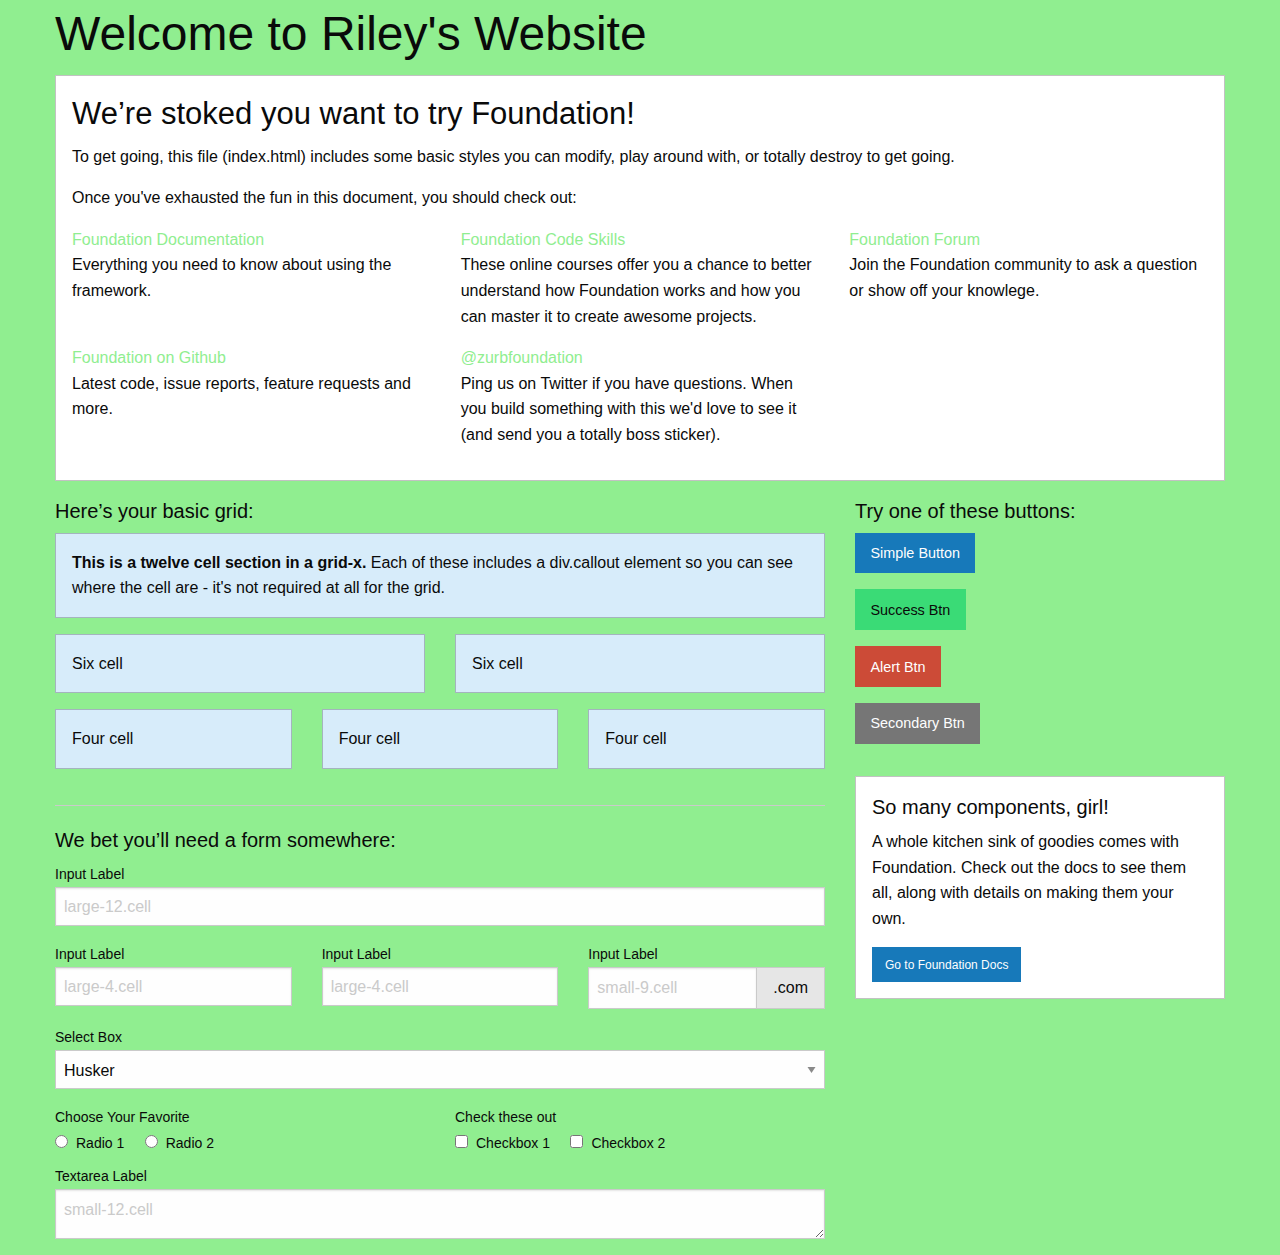
<file: index.html>
<!doctype html>
<html class="no-js" lang="en" dir="ltr">
  <head>
    <meta charset="utf-8">
    <meta http-equiv="x-ua-compatible" content="ie=edge">
    <meta name="viewport" content="width=device-width, initial-scale=1.0">
    <title>Foundation for Sites</title>
    <link rel="stylesheet" href="css/foundation.css">
    <link rel="stylesheet" href="css/app.css">
  </head>
  <body>
    <div class="grid-container">
      <div class="grid-x grid-padding-x">
        <div class="large-12 cell">
          <h1>Welcome to Riley's Website</h1>
        </div>
      </div>

      <div class="grid-x grid-padding-x">
        <div class="large-12 cell">
          <div class="callout">
            <h3>We&rsquo;re stoked you want to try Foundation! </h3>
            <p>To get going, this file (index.html) includes some basic styles you can modify, play around with, or totally destroy to get going.</p>
            <p>Once you've exhausted the fun in this document, you should check out:</p>
            <div class="grid-x grid-padding-x">
              <div class="large-4 medium-4 cell">
                <p><a href="http://foundation.zurb.com/docs">Foundation Documentation</a><br />Everything you need to know about using the framework.</p>
              </div>
              <div class="large-4 medium-4 cell">
                <p><a href="http://zurb.com/university/code-skills">Foundation Code Skills</a><br />These online courses offer you a chance to better understand how Foundation works and how you can master it to create awesome projects.</p>
              </div>
              <div class="large-4 medium-4 cell">
                <p><a href="http://foundation.zurb.com/forum">Foundation Forum</a><br />Join the Foundation community to ask a question or show off your knowlege.</p>
              </div>
            </div>
            <div class="grid-x grid-padding-x">
              <div class="large-4 medium-4 medium-push-2 cell">
                <p><a href="http://github.com/zurb/foundation">Foundation on Github</a><br />Latest code, issue reports, feature requests and more.</p>
              </div>
              <div class="large-4 medium-4 medium-pull-2 cell">
                <p><a href="https://twitter.com/ZURBfoundation">@zurbfoundation</a><br />Ping us on Twitter if you have questions. When you build something with this we'd love to see it (and send you a totally boss sticker).</p>
              </div>
            </div>
          </div>
        </div>
      </div>

      <div class="grid-x grid-padding-x">
        <div class="large-8 medium-8 cell">
          <h5>Here&rsquo;s your basic grid:</h5>
          <!-- Grid Example -->

          <div class="grid-x grid-padding-x">
            <div class="large-12 cell">
              <div class="primary callout">
                <p><strong>This is a twelve cell section in a grid-x.</strong> Each of these includes a div.callout element so you can see where the cell are - it's not required at all for the grid.</p>
              </div>
            </div>
          </div>
          <div class="grid-x grid-padding-x">
            <div class="large-6 medium-6 cell">
              <div class="primary callout">
                <p>Six cell</p>
              </div>
            </div>
            <div class="large-6 medium-6 cell">
              <div class="primary callout">
                <p>Six cell</p>
              </div>
            </div>
          </div>
          <div class="grid-x grid-padding-x">
            <div class="large-4 medium-4 small-4 cell">
              <div class="primary callout">
                <p>Four cell</p>
              </div>
            </div>
            <div class="large-4 medium-4 small-4 cell">
              <div class="primary callout">
                <p>Four cell</p>
              </div>
            </div>
            <div class="large-4 medium-4 small-4 cell">
              <div class="primary callout">
                <p>Four cell</p>
              </div>
            </div>
          </div>

          <hr />

          <h5>We bet you&rsquo;ll need a form somewhere:</h5>
          <form>
            <div class="grid-x grid-padding-x">
              <div class="large-12 cell">
                <label>Input Label</label>
                <input type="text" placeholder="large-12.cell" />
              </div>
            </div>
            <div class="grid-x grid-padding-x">
              <div class="large-4 medium-4 cell">
                <label>Input Label</label>
                <input type="text" placeholder="large-4.cell" />
              </div>
              <div class="large-4 medium-4 cell">
                <label>Input Label</label>
                <input type="text" placeholder="large-4.cell" />
              </div>
              <div class="large-4 medium-4 cell">
                <div class="grid-x">
                  <label>Input Label</label>
                  <div class="input-group">
                    <input type="text" placeholder="small-9.cell" class="input-group-field" />
                    <span class="input-group-label">.com</span>
                  </div>
                </div>
              </div>
            </div>
            <div class="grid-x grid-padding-x">
              <div class="large-12 cell">
                <label>Select Box</label>
                <select>
                  <option value="husker">Husker</option>
                  <option value="starbuck">Starbuck</option>
                  <option value="hotdog">Hot Dog</option>
                  <option value="apollo">Apollo</option>
                </select>
              </div>
            </div>
            <div class="grid-x grid-padding-x">
              <div class="large-6 medium-6 cell">
                <label>Choose Your Favorite</label>
                <input type="radio" name="pokemon" value="Red" id="pokemonRed"><label for="pokemonRed">Radio 1</label>
                <input type="radio" name="pokemon" value="Blue" id="pokemonBlue"><label for="pokemonBlue">Radio 2</label>
              </div>
              <div class="large-6 medium-6 cell">
                <label>Check these out</label>
                <input id="checkbox1" type="checkbox"><label for="checkbox1">Checkbox 1</label>
                <input id="checkbox2" type="checkbox"><label for="checkbox2">Checkbox 2</label>
              </div>
            </div>
            <div class="grid-x grid-padding-x">
              <div class="large-12 cell">
                <label>Textarea Label</label>
                <textarea placeholder="small-12.cell"></textarea>
              </div>
            </div>
          </form>
        </div>

        <div class="large-4 medium-4 cell">
          <h5>Try one of these buttons:</h5>
          <p><a href="#" class="button">Simple Button</a><br/>
          <a href="#" class="success button">Success Btn</a><br/>
          <a href="#" class="alert button">Alert Btn</a><br/>
          <a href="#" class="secondary button">Secondary Btn</a></p>
          <div class="callout">
            <h5>So many components, girl!</h5>
            <p>A whole kitchen sink of goodies comes with Foundation. Check out the docs to see them all, along with details on making them your own.</p>
            <a href="http://foundation.zurb.com/sites/docs/" class="small button">Go to Foundation Docs</a>
          </div>
        </div>
      </div>
    </div>

    <script src="js/vendor/jquery.js"></script>
    <script src="js/vendor/what-input.js"></script>
    <script src="js/vendor/foundation.js"></script>
    <script src="js/app.js"></script>
  </body>
</html>
</file>
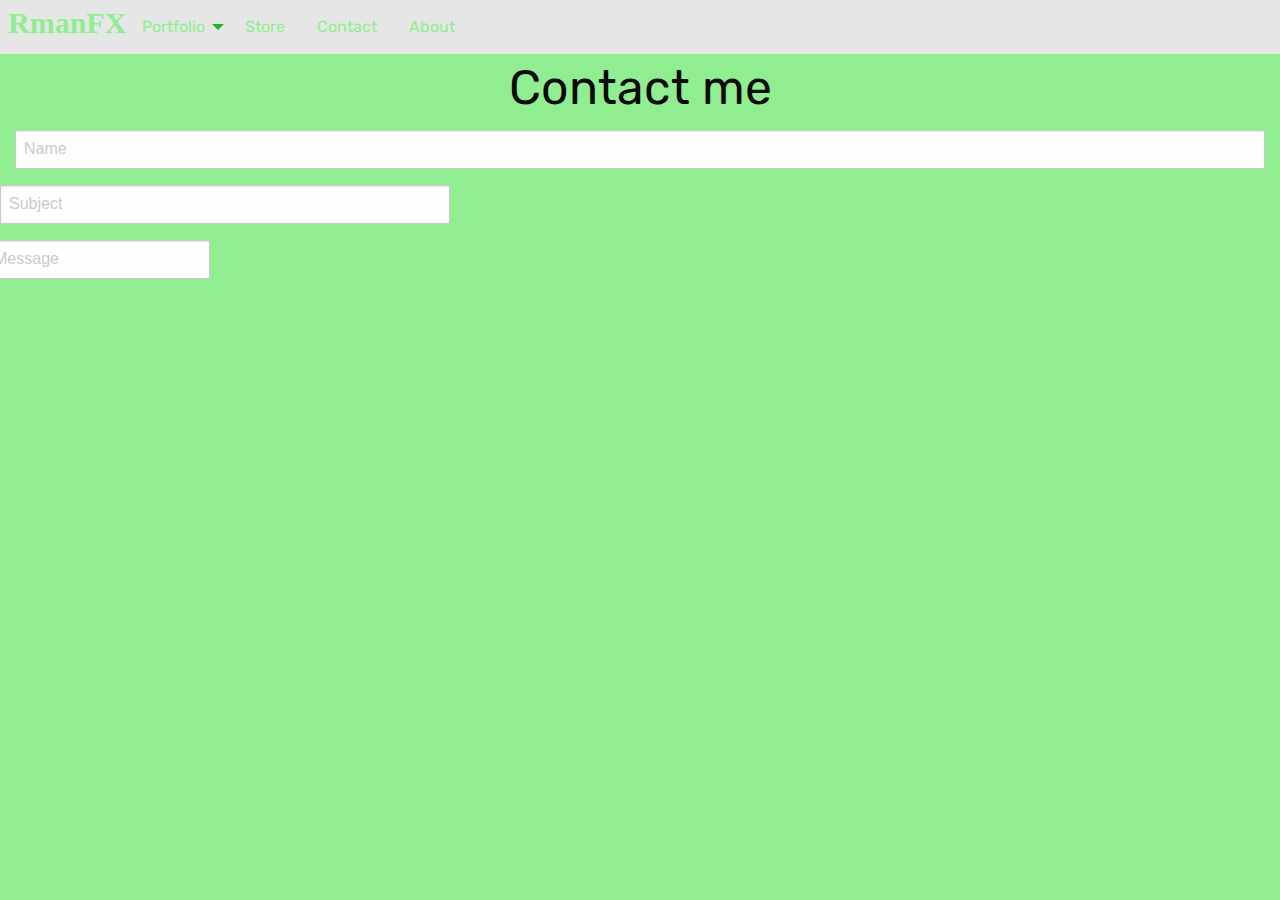
<file: About.html>
<!doctype html>
<head>
	<link href="index.html">
	<link rel="stylesheet" href="css/foundation.css">
    <link rel="stylesheet" href="css/app.css">
    <link rel="stylesheet" href="css/Contact.css">
    <!--Title Of Website-->
    <title>RmanFX-About</title>
    <!--Favicon Of Website-->
    <link rel="shortcut icon" type="image/png" href="/favicon.png"/>
<link rel="shortcut icon" type="image/png" href="https://yt3.ggpht.com/-MY0NfANIGh0/AAAAAAAAAAI/AAAAAAAAAAA/whd8BGLzf_o/s900-c-k-no-mo-rj-c0xffffff/photo.jpg"/>
<style>
@import url('https://fonts.googleapis.com/css?family=Varela+Round');
</style>
<style>
@import url('https://fonts.googleapis.com/css?family=Rubik');
</style>
</head>
<body>
	<header>
		<div class="top-bar-container" data-sticky-container>
		<div class="sticky sticky-topbar" data-sticky data-options="anchor: page; marginTop: 0; sticky_on: small">
			<div class="top-bar">
				<!--<div class="row column">-->
					<div class="top-bar-left">
				<ul class="dropdown menu" data-dropdown-menu>
					<!-- <div class="LogoText"></div> -->
					<li class="menu-text"><a href="Home.html">RmanFX</a></li>
					<li><a class="Lif" href="Portfolio.html">Portfolio</a>
              <ul class="menu">
                <li><a class="DropdownM Lif" href="Portfolio.html">Intros</a></li>
                <li><a class="DropdownM Lif" href="Portfolio.html">Outros</a></li>
                <li><a class="DropdownM Lif" href="Portfolio.html">Other</a></li>
              </li>
              </ul>
					<li><a class="Lif" href="Store.html">Store</a></li>
					<li><a class="Lif" href="Contact.html">Contact</a></li>
					<li><a class="Lif" href="#">About</a></li>

				</ul>
			<!-- </div> -->
			</div>
			</div>
			</div>

<div class="center">
  
<h1 class="Contactme">Contact me</h1>

 <form>
            <div class="grid-x grid-padding-x">
              <div class="large-12 cell">
                <input type="text" placeholder="Name" />
              </div>

            <div class="grid-x grid-padding-x">
              <div class="large-12 cell">
                <input type="text" placeholder="Subject" />
              </div>
  </form>

  <form>
    
<div class="grid-x grid-padding-x">
              <div class="large-12 cell">
                <input type="text" placeholder="Message" />
              </div>
    
  </form>


</div>

</div>			
	<script src="js/vendor/jquery.js"></script>
    <script src="js/vendor/what-input.js"></script>
    <script src="js/vendor/foundation.js"></script>
    <script src="js/app.js"></script>	

</body>
</file>
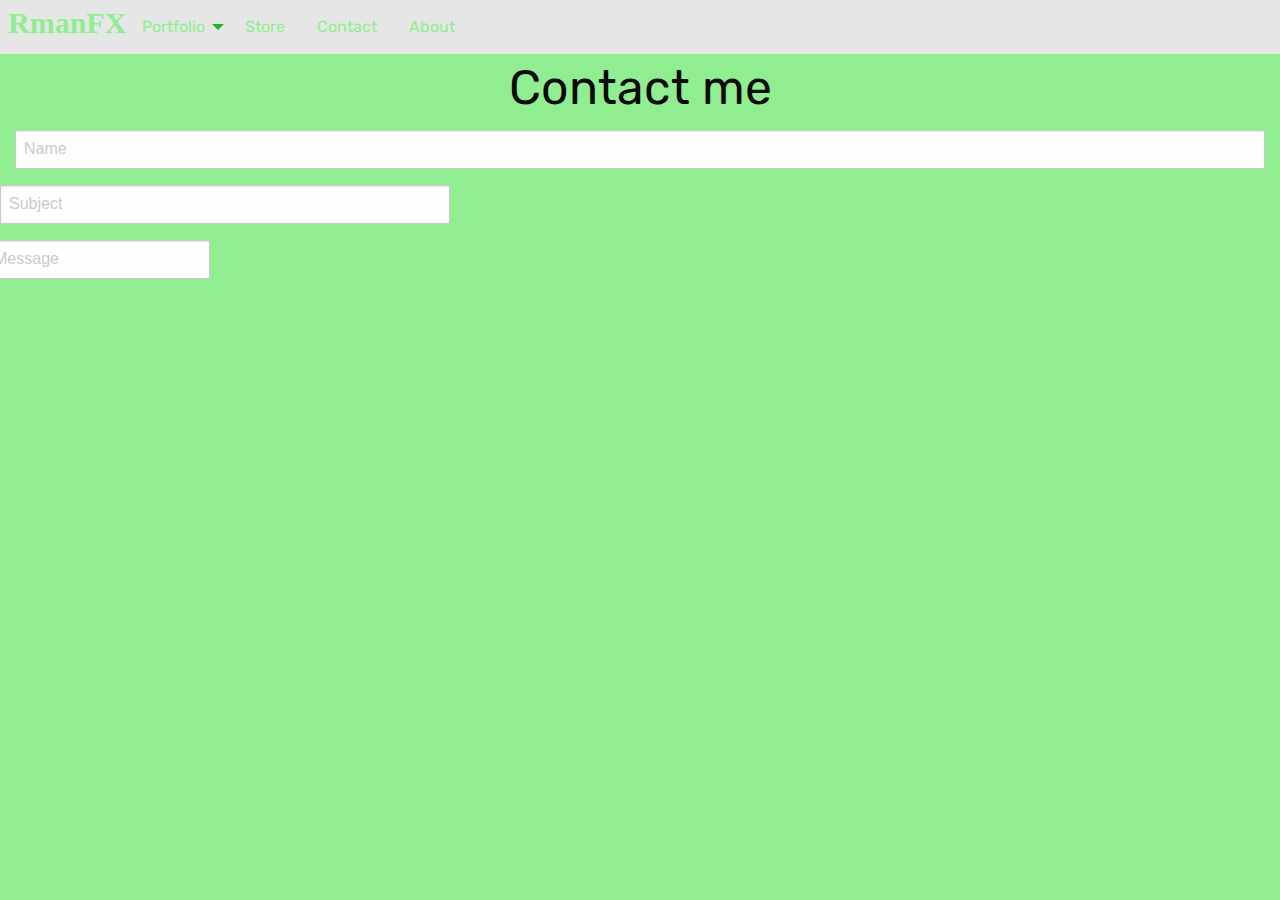
<file: Contact.html>
<!doctype html>
<head>
	<link href="index.html">
	<link rel="stylesheet" href="css/foundation.css">
    <link rel="stylesheet" href="css/app.css">
    <link rel="stylesheet" href="css/Contact.css">
    <!--Title Of Website-->
    <title>RmanFX-Contact</title>
    <!--Favicon Of Website-->
    <link rel="shortcut icon" type="image/png" href="/favicon.png"/>
<link rel="shortcut icon" type="image/png" href="https://yt3.ggpht.com/-MY0NfANIGh0/AAAAAAAAAAI/AAAAAAAAAAA/whd8BGLzf_o/s900-c-k-no-mo-rj-c0xffffff/photo.jpg"/>
<style>
@import url('https://fonts.googleapis.com/css?family=Varela+Round');
</style>
<style>
@import url('https://fonts.googleapis.com/css?family=Rubik');
</style>
</head>
<body>
	<header>
		<div class="top-bar-container" data-sticky-container>
		<div class="sticky sticky-topbar" data-sticky data-options="anchor: page; marginTop: 0; sticky_on: small">
			<div class="top-bar">
				<!--<div class="row column">-->
					<div class="top-bar-left">
				<ul class="dropdown menu" data-dropdown-menu>
					<!-- <div class="LogoText"></div> -->
					<li class="menu-text"><a href="Home.html">RmanFX</a></li>
					<li><a class="Lif" href="Portfolio.html">Portfolio</a>
              <ul class="menu">
                <li><a class="DropdownM Lif" href="Portfolio.html">Intros</a></li>
                <li><a class="DropdownM Lif" href="Portfolio.html">Outros</a></li>
                <li><a class="DropdownM Lif" href="Portfolio.html">Other</a></li>
              </li>
              </ul>
					<li><a class="Lif" href="Store.html">Store</a></li>
					<li><a class="Lif" href="Contact.html">Contact</a></li>
					<li><a class="Lif" href="About.html">About</a></li>

				</ul>
			<!-- </div> -->
			</div>
			</div>
			</div>

<div class="center">
  
<h1 class="Contactme">Contact me</h1>

 <form>
            <div class="grid-x grid-padding-x">
              <div class="large-12 cell">
                <input type="text" placeholder="Name" />
              </div>

            <div class="grid-x grid-padding-x">
              <div class="large-12 cell">
                <input type="text" placeholder="Subject" />
              </div>
  </form>

  <form>
    
<div class="grid-x grid-padding-x">
              <div class="large-12 cell">
                <input type="text" placeholder="Message" />
              </div>
    
  </form>


</div>

</div>			
	<script src="js/vendor/jquery.js"></script>
    <script src="js/vendor/what-input.js"></script>
    <script src="js/vendor/foundation.js"></script>
    <script src="js/app.js"></script>	

</body>
</file>
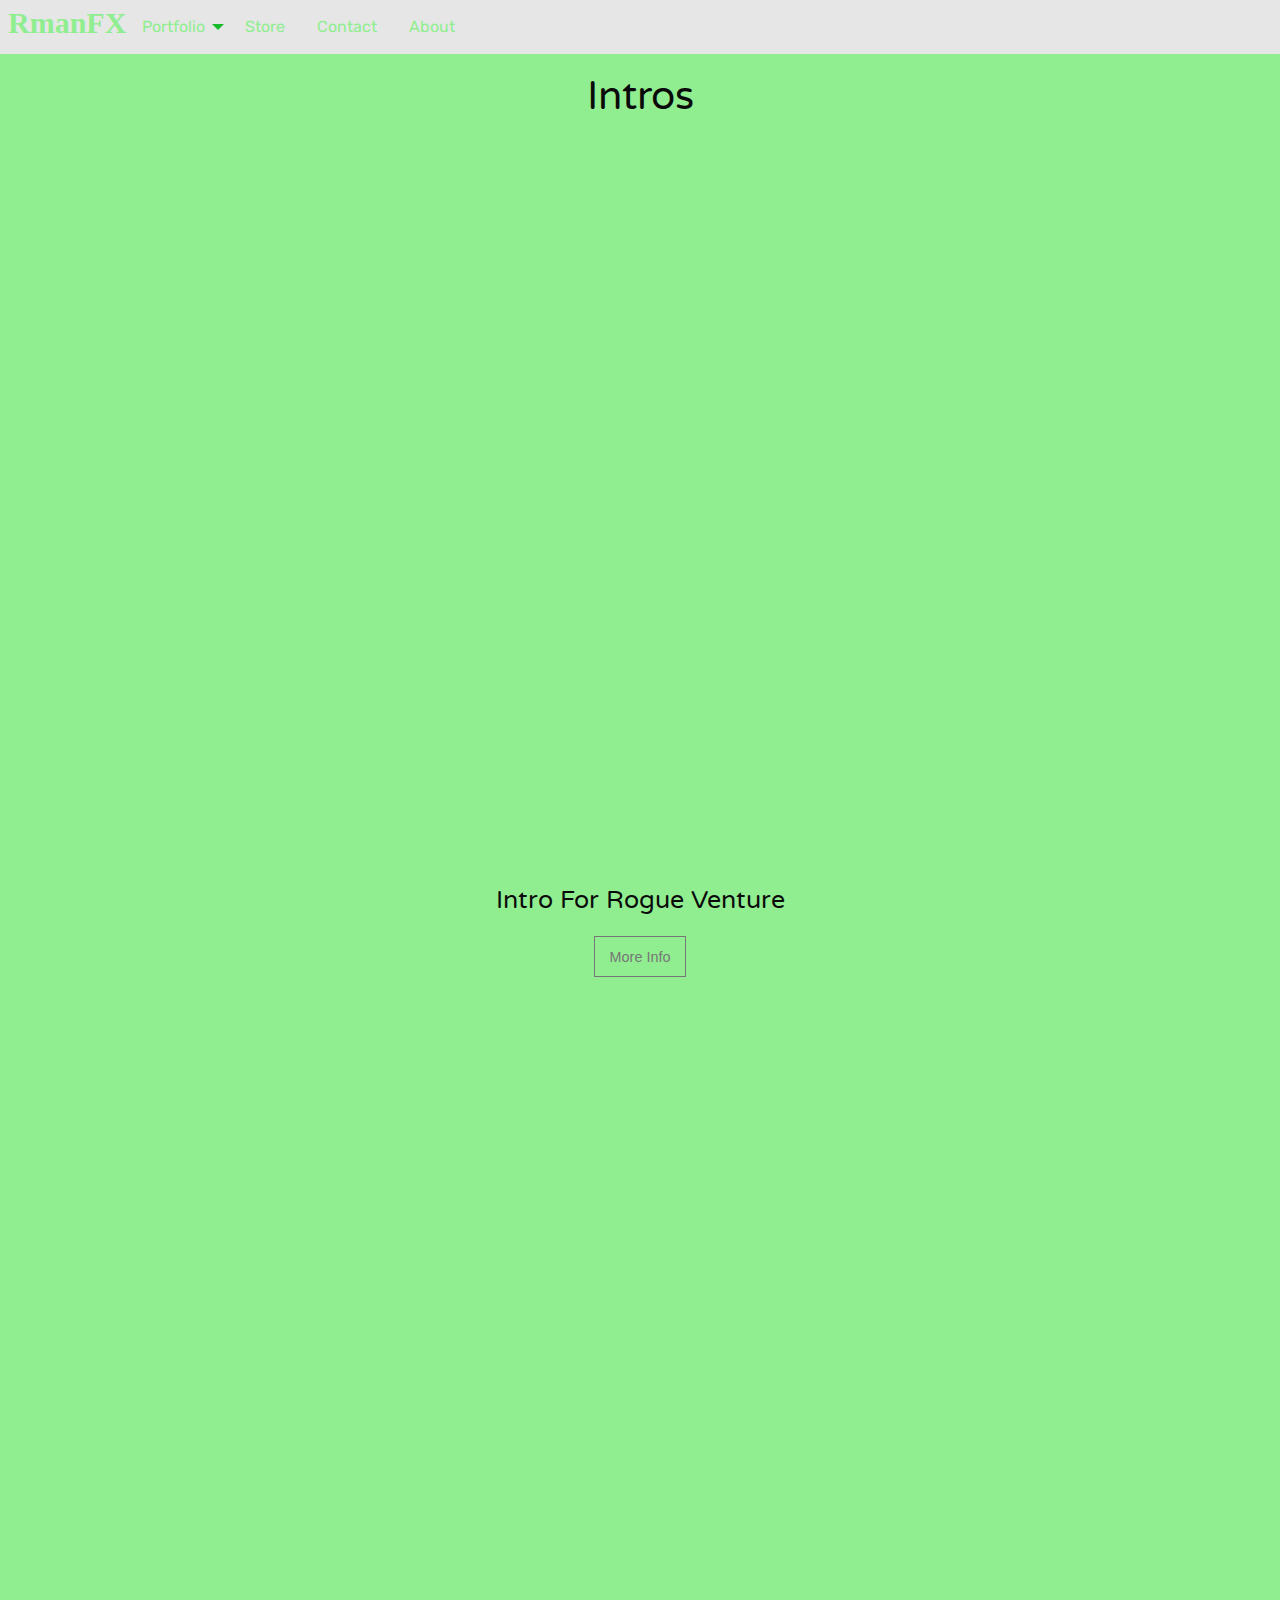
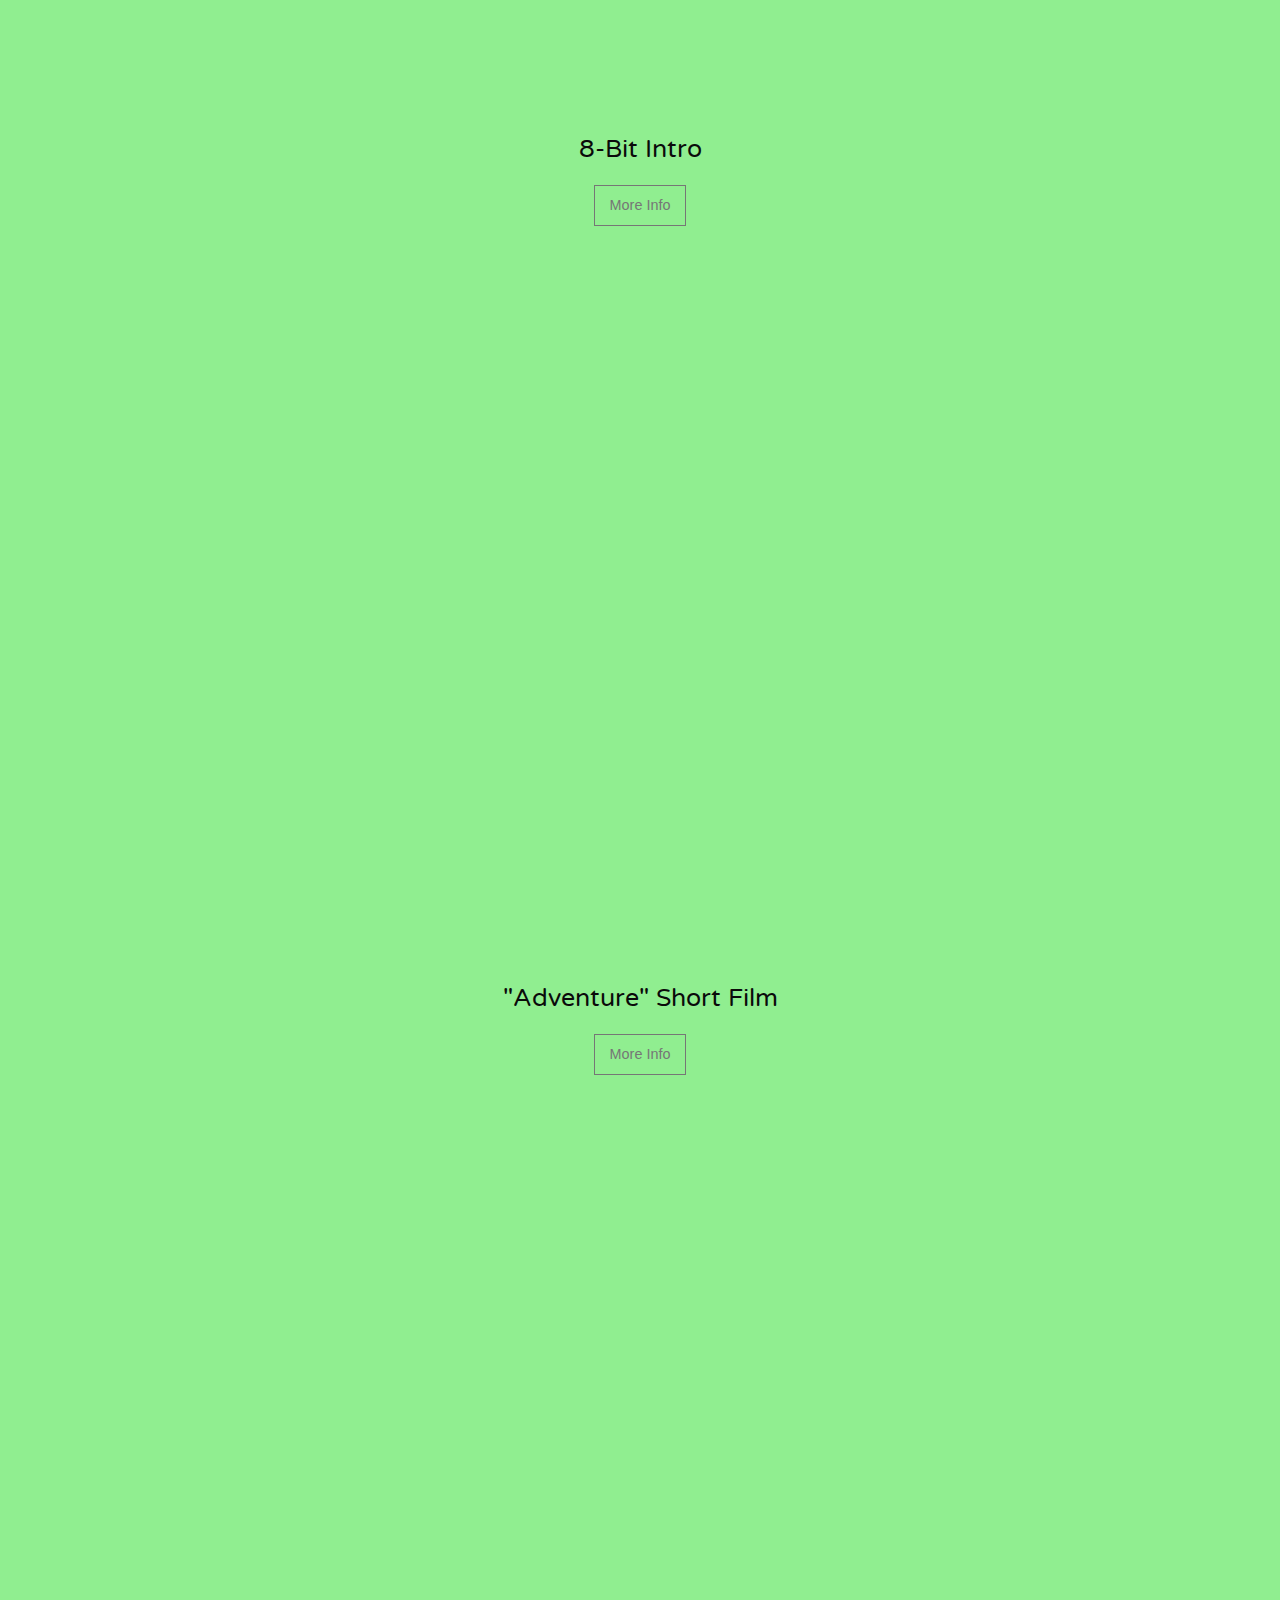
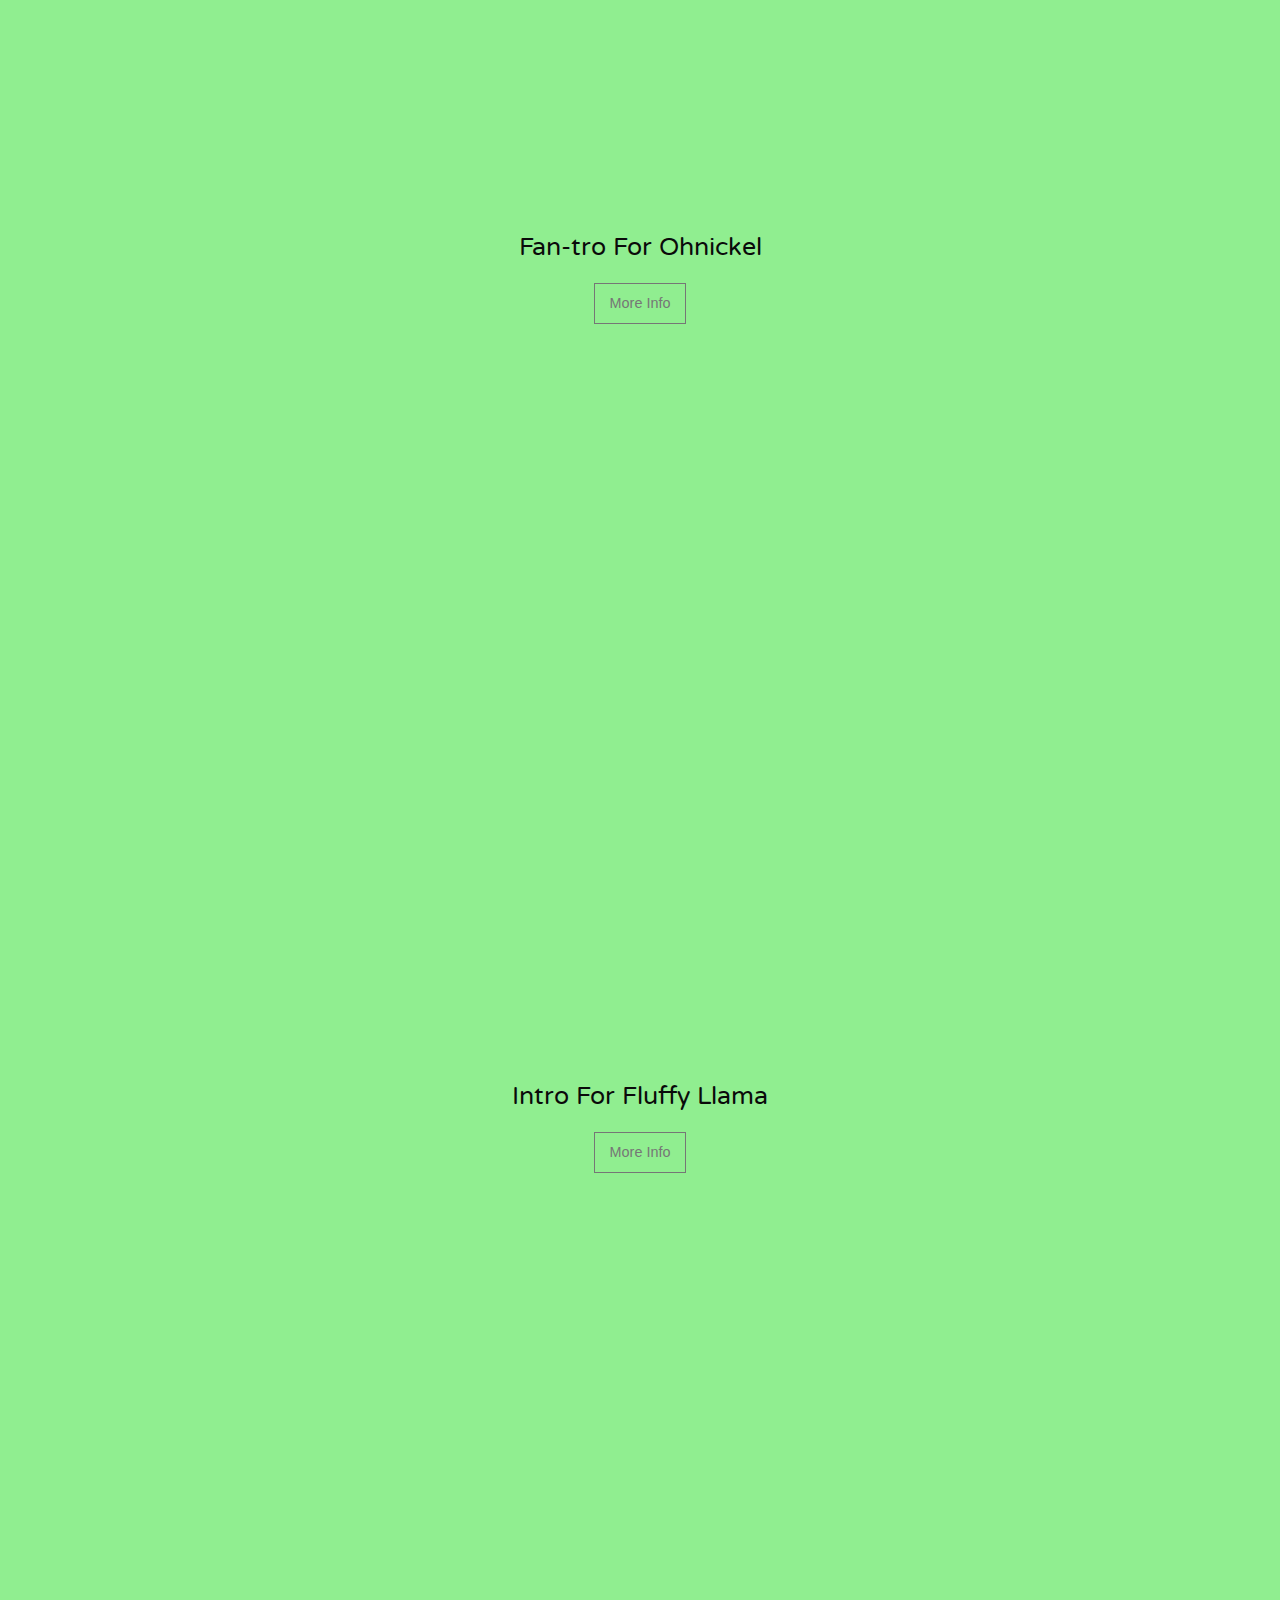
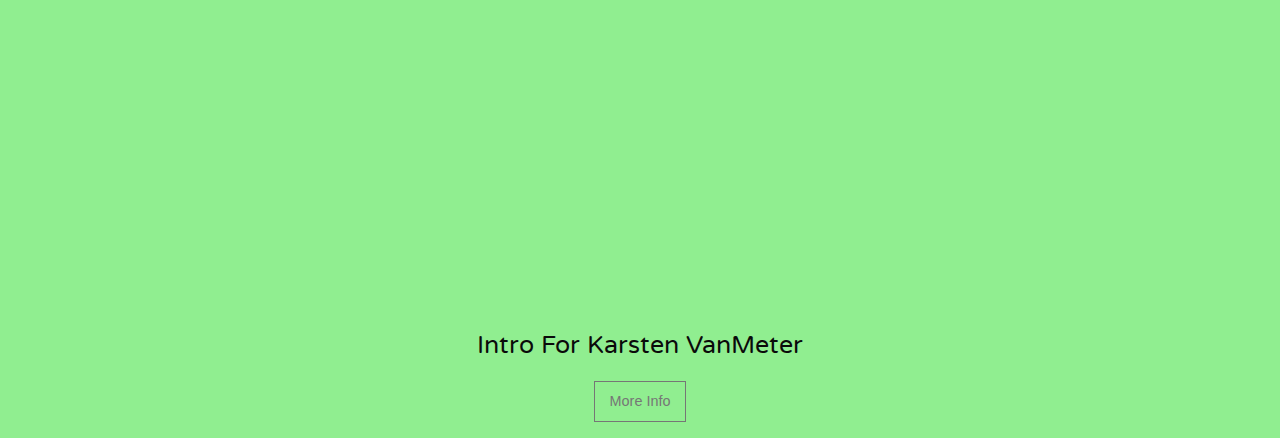
<file: Portfolio.html>
<!doctype html>
<head>
	<link href="index.html">
	<link rel="stylesheet" href="css/foundation.css">
    <link rel="stylesheet" href="css/app.css">
    <link rel="stylesheet" href="css/Portfolio.css">
    <!--Title Of Website-->
    <title>RmanFX-Portfolio</title>
    <!--Favicon Of Website-->
    <link rel="shortcut icon" type="image/png" href="/favicon.png"/>
<link rel="shortcut icon" type="image/png" href="https://yt3.ggpht.com/-MY0NfANIGh0/AAAAAAAAAAI/AAAAAAAAAAA/whd8BGLzf_o/s900-c-k-no-mo-rj-c0xffffff/photo.jpg"/>
<style>
@import url('https://fonts.googleapis.com/css?family=Varela+Round');
</style>
<style>
@import url('https://fonts.googleapis.com/css?family=Rubik');
</style>
</head>
<body>
	<header>
		<div class="top-bar-container" data-sticky-container>
		<div class="sticky sticky-topbar" data-sticky data-options="anchor: page; marginTop: 0; sticky_on: small">
			<div class="top-bar">
				<!--<div class="row column">-->
					<div class="top-bar-left">
				<ul class="dropdown menu" data-dropdown-menu>
					<!-- <div class="LogoText"></div> -->
					<li class="menu-text"><a href="Home.html">RmanFX</a></li>
					<li><a class="Lif" href="Portfolio.html">Portfolio</a>
              <ul class="menu">
                <li><a class="DropdownM Lif" href="Portfolio.html">Intros</a></li>
                <li><a class="DropdownM Lif" href="Portfolio.html">Outros</a></li>
                <li><a class="DropdownM Lif" href="Portfolio.html">Other</a></li>
              </li>
              </ul>
					<li><a class="Lif" href="Store.html">Store</a></li>
					<li><a class="Lif" href="Contact.html">Contact</a></li>
					<li><a class="Lif" href="About.html">About</a></li>

				</ul>
			<!-- </div> -->
			</div>
			</div>
			</div>
<div class="MyWork">
	
  <p class="TitlePI">Intros</p>

	<div class="responsive-embed widescreen">
  <iframe width="560" height="10" src="https://www.youtube.com/embed/7IYERgSoq60?rel=0" frameborder="0" allowfullscreen></iframe>
  </div>

<p class="TitleP">Intro For Rogue Venture</p>

<p class="center" MoreI><button class="hollow button secondary" data-open="exampleModal1">More Info</button></p>
<div class="reveal" id="exampleModal1" data-reveal>
  <h1 class="center MoreI">Details</h1>
 	<p class="MoreI">Time To Make - 3 Hours</p>
 	<p class="MoreI">Programs Used - Hitfilm Express 2017</p>
 	<p class="MoreI center">Want To Buy An Intro?</p>
 	<p class="center"><a class="hollow button secondary" href="#">Shop Now</a></p>
 
  <button class="close-button" data-close aria-label="Close modal" type="button">
    <span aria-hidden="true">&times;</span>
  </button>
</div>

<div class="responsive-embed widescreen">
  <iframe width="560" height="10" src="https://www.youtube.com/embed/zyBKPR__KVA" frameborder="0" allowfullscreen></iframe>
</div>

<p class="TitleP">8-Bit Intro</p>

<p class="center" MoreI><button class="hollow button secondary" data-open="exampleModal1">More Info</button></p>
<div class="reveal" id="exampleModal1" data-reveal>
  <h1 class="center MoreI">Details</h1>
 	<p class="MoreI">Time To Make - 2 Hours</p>
 	<p class="MoreI">Programs Used - Hitfilm Express 2017</p>
 	<p class="MoreI center">Want To Buy An Intro?</p>
 	<p class="center"><a class="hollow button secondary" href="#">Shop Now</a></p>
 
  <button class="close-button" data-close aria-label="Close modal" type="button">
    <span aria-hidden="true">&times;</span>
  </button>
</div>

<div class="responsive-embed widescreen">
  <iframe width="560" height="315" src="https://www.youtube.com/embed/-gX2QD9ZXw8" frameborder="0" allowfullscreen></iframe> 
</div>

<p class="TitleP">"Adventure" Short Film</p>

<p class="center" MoreI><button class="hollow button secondary" data-open="exampleModal1">More Info</button></p>
<div class="reveal" id="exampleModal1" data-reveal>
  <h1 class="center MoreI">Details</h1>
 	<p class="MoreI">Time To Make - 8 Hours</p>
 	<p class="MoreI">Programs Used - Hitfilm Express 2017</p>
 	<p class="MoreI center">Want To Buy An Intro?</p>
 	<p class="center"><a class="hollow button secondary" href="#">Shop Now</a></p>
 
  <button class="close-button" data-close aria-label="Close modal" type="button">
    <span aria-hidden="true">&times;</span>
  </button>
</div>

<div class="responsive-embed widescreen">
 <iframe width="560" height="315" src="https://www.youtube.com/embed/NCdzxv_wTTY" frameborder="0" allowfullscreen></iframe>
</div>

<p class="TitleP">Fan-tro For Ohnickel</p>

<p class="center" MoreI><button class="hollow button secondary" data-open="exampleModal1">More Info</button></p>
<div class="reveal" id="exampleModal1" data-reveal>
  <h1 class="center MoreI">Details</h1>
 	<p class="MoreI">Time To Make - 1.5 Hours</p>
 	<p class="MoreI">Programs Used - Hitfilm Express 2017</p>
 	<p class="MoreI center">Want To Buy An Intro?</p>
 	<p class="center"><a class="hollow button secondary" href="#">Shop Now</a></p>
 
  <button class="close-button" data-close aria-label="Close modal" type="button">
    <span aria-hidden="true">&times;</span>
  </button>
</div>

<div class="responsive-embed widescreen">
 <iframe width="560" height="315" src="https://www.youtube.com/embed/hdSksDXiMTM" frameborder="0" allowfullscreen></iframe>
</div>

<p class="TitleP">Intro For Fluffy Llama</p>

<p class="center" MoreI><button class="hollow button secondary" data-open="exampleModal1">More Info</button></p>
<div class="reveal" id="exampleModal1" data-reveal>
  <h1 class="center MoreI">Details</h1>
 	<p class="MoreI">Time To Make - 4 Hours</p>
 	<p class="MoreI">Programs Used - Hitfilm Express 2017</p>
 	<p class="MoreI center">Want To Buy An Intro?</p>
 	<p class="center"><a class="hollow button secondary" href="#">Shop Now</a></p>
 
  <button class="close-button" data-close aria-label="Close modal" type="button">
    <span aria-hidden="true">&times;</span>
  </button>
</div>

<div class="responsive-embed widescreen">
 <iframe width="560" height="315" src="https://www.youtube.com/embed/TkC6Or_i4fU" frameborder="0" allowfullscreen></iframe>
</div>

<p class="TitleP">Intro For Karsten VanMeter</p>

<p class="center" MoreI><button class="hollow button secondary" data-open="exampleModal1">More Info</button></p>
<div class="reveal" id="exampleModal1" data-reveal>
  <h1 class="center MoreI">Details</h1>
 	<p class="MoreI">Time To Make - 3.5 Hours</p>
 	<p class="MoreI">Programs Used - Hitfilm Express 2017</p>
 	<p class="MoreI center">Want To Buy An Intro?</p>
 	<p class="center"><a class="hollow button secondary" href="#">Shop Now</a></p>
 
  <button class="close-button" data-close aria-label="Close modal" type="button">
    <span aria-hidden="true">&times;</span>
  </button>
</div>

</div>			
	<script src="js/vendor/jquery.js"></script>
    <script src="js/vendor/what-input.js"></script>
    <script src="js/vendor/foundation.js"></script>
    <script src="js/app.js"></script>	

</body>
</file>
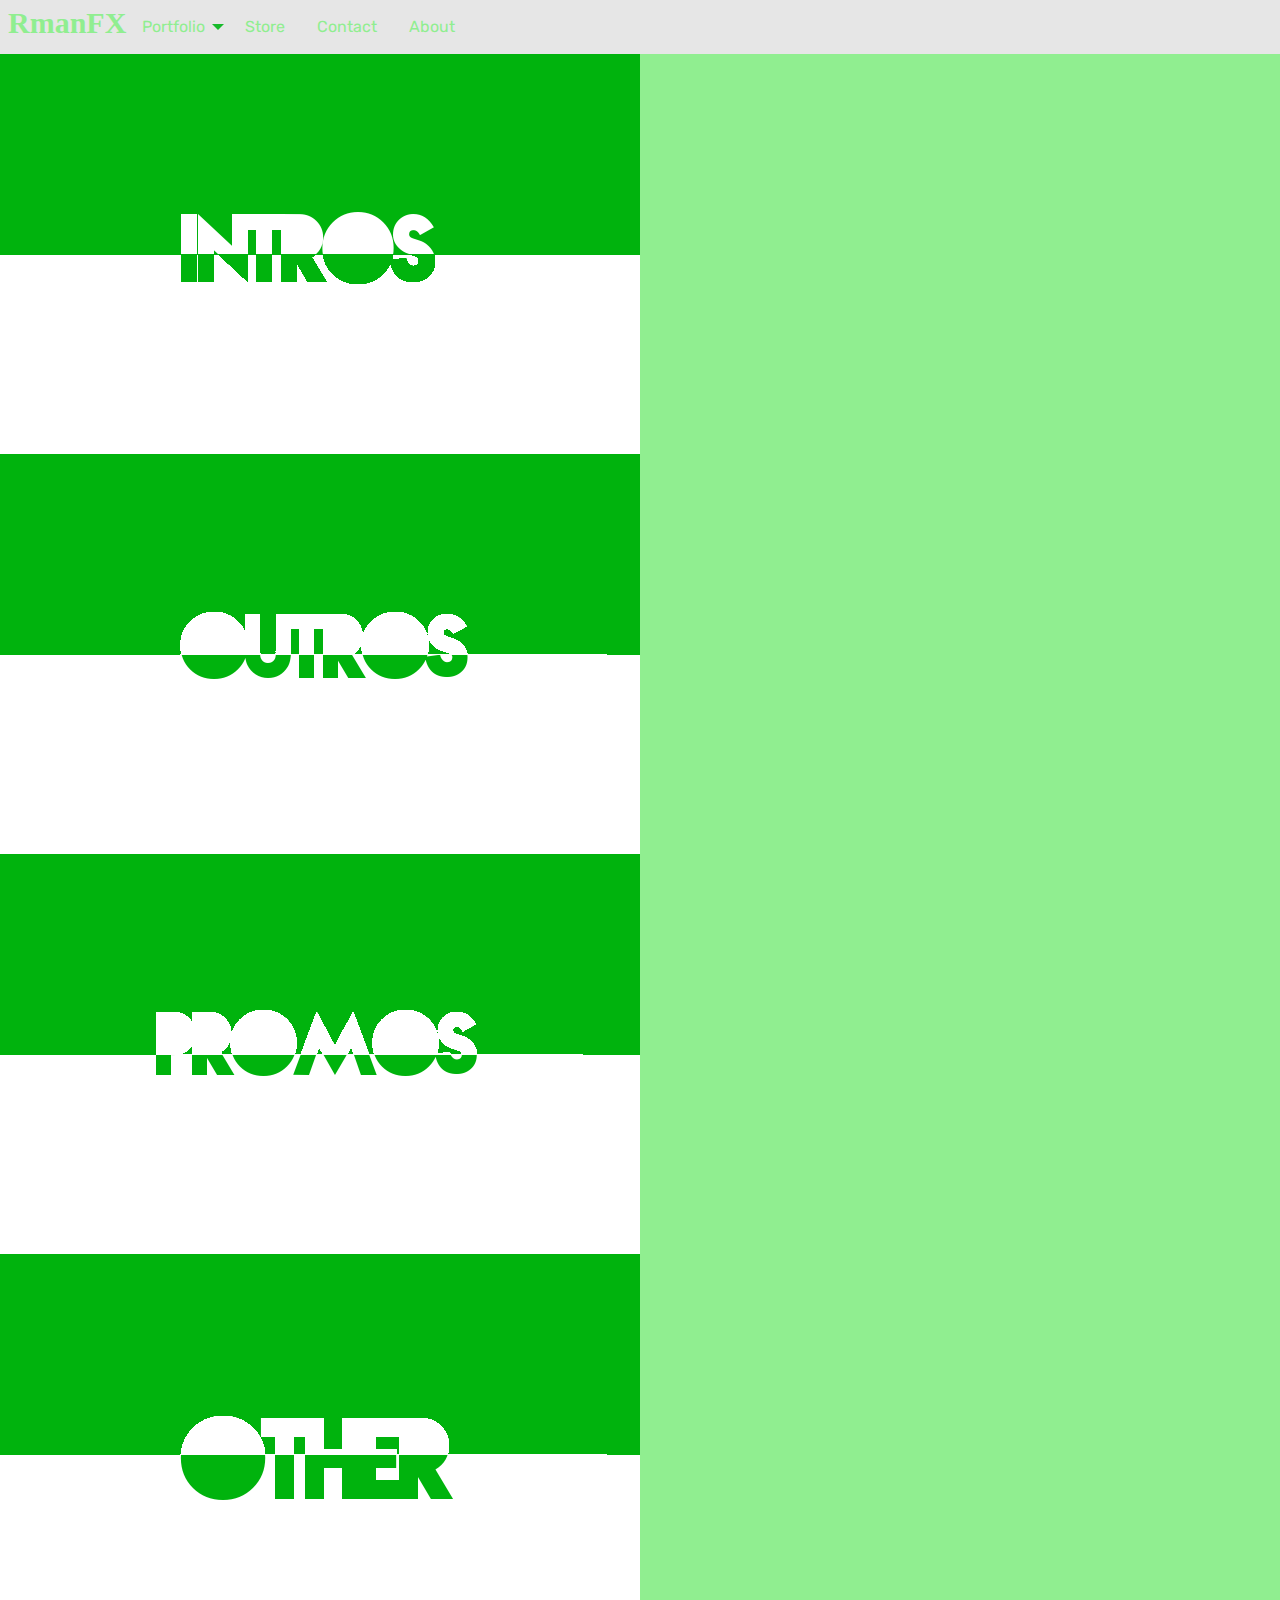
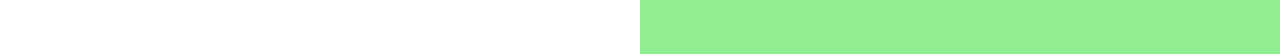
<file: Store.html>
<!doctype html>
<head>
  <link href="index.html">
  <link rel="stylesheet" href="css/foundation.css">
    <link rel="stylesheet" href="css/app.css">
    <link rel="stylesheet" href="css/Store.css">
    <!--Title Of Website-->
    <title>RmanFX-Store</title>
    <!--Favicon Of Website-->
    <link rel="shortcut icon" type="image/png" href="/favicon.png"/>
<link rel="shortcut icon" type="image/png" href="https://yt3.ggpht.com/-MY0NfANIGh0/AAAAAAAAAAI/AAAAAAAAAAA/whd8BGLzf_o/s900-c-k-no-mo-rj-c0xffffff/photo.jpg"/>
<style>
@import url('https://fonts.googleapis.com/css?family=Rubik');
</style>

<style>

</style>

</head>
<body>
  <header>
    <div class="top-bar-container" data-sticky-container>
    <div class="sticky sticky-topbar" data-sticky data-options="anchor: page; marginTop: 0; sticky_on: small">
      <div class="top-bar">
        <!--<div class="row column">-->
          <div class="top-bar-left">
        <ul class="dropdown menu" data-dropdown-menu>
          <!-- <div class="LogoText"></div> -->
          <li class="menu-text"><a href="Home.html">RmanFX</a></li>
          <li><a class="Lif" href="Portfolio.html">Portfolio</a>
              <ul class="menu">
                <li><a class="DropdownM Lif" href="Portfolio.html">Intros</a></li>
                <li><a class="DropdownM Lif" href="Portfolio.html">Outros</a></li>
                <li><a class="DropdownM Lif" href="Portfolio.html">Other</a></li>
              </li>
              </ul>
          <li><a class="Lif" href="Store.html">Store</a></li>
          <li><a class="Lif" href="Contact.html">Contact</a></li>
          <li><a class="Lif" href="About.html">About</a></li>

        </ul>
      <!-- </div> -->
      </div>
      </div>
      </div>  
    </div>


  
<!-- <div class="container"> -->
  <div class="row grid-x">
    <div class="small-6 columns">
      <img src="Pictures\Website\Intros-Pic-For-Website.png" alt="Avatar" class="image"> 
      <div class="overlay">
        
        <p class="center StoreT">A 1 to 12 second 2d intro designed in Gimp, and Hitfilm.</p>
        <p class="left StoreB">You will be in control of:</p>
        
        <ul class="StoreBT">
          <li>Song</li>
          <li>Colors</li>
          <li>Style</li>
          <li>Text in intro</li>
        </ul>

        <div class="text">
          <a href="https://sellfy.com/p/7K0b/" id="7K0b" class="sellfy-buy-button">Buy now</a><script type="text/javascript" src="https://sellfy.com/js/api_buttons.js"></script>

        </div> 
      </div>
    </div>  <!-- small 6 -->
    <div class="small-6 columns">
      <iframe width="560" height="315" src="https://www.youtube.com/embed/videoseries?list=PL8GYFNWuBe9chG6oUaaBh5-48ZWxiAgKg" frameborder="0" gesture="media" allowfullscreen></iframe>
    </div>
  </div>
<!-- </div> -->

<div class="container">
 <img src="Pictures\Website\Outros-Pic-For-Website.png" alt="Avatar" class="image">
  <div class="overlay">
    
    <p class="center StoreT">A 20 to 30 second 2d outro designed in Gimp, and Hitfilm.</p>
    <p class="left StoreB">You will be in control of:</p>
    
    <ul class="StoreBT">
      <li>Song</li>
      <li>Colors</li>
      <li>Style</li>
      <li>Text in outro</li>
    </ul>

    <div class="text">
      <a href="https://sellfy.com/p/1RZV/" id="1RZV" class="sellfy-buy-button">Buy now</a><script type="text/javascript" src="https://sellfy.com/js/api_buttons.js"></script>



    </div>
  </div>
</div>

<div class="container">
  <img src="Pictures\Website\Promos-Pic-For-Website.png" alt="Avatar" class="image">
  <div class="overlay">
    
      <p class="center StoreT">A 30 to 60 second 2d promo designed in Gimp, and Hitfilm.</p>
    <p class="left StoreB">You will be in control of:</p>
    
    <ul class="StoreBT">
      <li>Song</li>
      <li>Colors</li>
      <li>Style</li>
      <li>Text in promo</li>
    </ul>

    <div class="text">
      <a href="https://sellfy.com/p/adaW/" id="adaW" class="sellfy-buy-button">Buy now</a><script type="text/javascript" src="https://sellfy.com/js/api_buttons.js"></script>



    </div>
  </div>
</div>
  


<div class="container">
  <img src="Pictures\Website\Other-Pic-For-Website.png" alt="Avatar" class="image">
  <div class="overlay">
    
      <p class="center StoreT">Want an animation that is not listed</p>
    <p class="center StoreB">Use the button below to contact me about what you want.</p>


    <div class="text">
      <a class="button secondary" href="#">Contact</a>



    </div>
  </div>
</div>





</div>
  <script src="js/vendor/jquery.js"></script>
    <script src="js/vendor/what-input.js"></script>
    <script src="js/vendor/foundation.js"></script>
    <script src="js/app.js"></script> 

</body>
</file>
<file: css/app.css>
body {
background-color: lightgreen;
}

ul {
    background-color: #333;
}

a {
    color: lightgreen;
    
}

a:hover {
	color: green;
}

.dropdown.menu > li.is-dropdown-submenu-parent > a::after {
	    border-color: #17ba2b transparent transparent;
} 

.top-bar {
	color: black;
}

a.Lif {
	font-family: 'Rubik', sans-serif;
}

.menu .menu-text a,.menu .menu-text {
	font-size: 30px;
	color: lightgreen;
	font-family: Nova SOLID Regular; 
	padding: 0px;
	src: url('/font/Nova SOLID Regular.tff');
}
h1.toppage {
color: white;
font-family: Nova SOLID Regular; 
	padding: 0px;
	src: url('/font/Nova SOLID Regular.tff');
font-size: 200px;
}

p.toppage {
color: white;
font-family: Nova SOLID Regular; 
	padding: 0px;
	src: url('/font/Nova SOLID Regular.tff');
font-size: 30px;
}


.sticky-topbar {
	width: 100%;

}

img {
    display: block;
    margin: auto;
}

.Portfolio {
	text-align: center;
}

.PortT1 {
font-size: 50px; 
font-family: "Bauhaus 93 Regular";
}

.PortT2 {
	font-family: "Bauhaus 93 Regular";
	font-size: 25px;
}

.PortA1 {
	color: black;
}

.Tutorials{
	text-align: center;
}

.TutT1 {
	font-size: 50px;
	font-family: "Bauhaus 93 Regular"
}

.TutT2 {
	font-family: "Bauhaus 93 Regular";
	font-size: 25px;
}

.Store {
	text-align: center;
}

.ST1 {
	font-size: 50px;
	font-family: "Bauhaus 93 Regular"	
}

.ST2 {
	font-family: "Bauhaus 93 Regular";
	font-size: 25px;
}

.center {
	text-align: center;
	margin: auto;
}

.left {
	text-align: left;
	margin: auto;
	float: left;
}

.right {
	text-align: right;
	margin: auto;
	float: right;
}

ul.List {
	background-color: transparent;

}

li.list1 {
	padding-right: 20px;
}
</file>
<file: css/Contact.css>
.Contactme {
	font-family: 'Rubik', sans-serif;
}
</file>
<file: css/Portfolio.css>
.TitleP {
	text-align: center;
	font-family: 'Varela Round', sans-serif;
	font-size: 25px; 
}

.MoreI {
	font-family: 'Rubik', sans-serif;
	align-content: center;
}

.TitlePI {
	text-align: center;
	font-family: 'Varela Round', sans-serif;
	font-size: 40px;
	padding-top: 10px	
}
</file>
<file: css/Store.css>
.container {
  position: relative;
  width: 50%;
}

.image {
  display: block;
  width: 100%;
  height: auto;
}

.imager {
  display: block;
  width: 100%;
  height: auto;
  float: right; 
}

/* Overlay hover image section */
.small-6 {
  position: relative;
}
.image {
  display: block;
  width: 100%;
  height: auto;
}
.overlay {
  position: absolute;
  bottom: 100%;
  left: 0;
  right: 0;
  overflow: hidden;
  background-color: green;
  width: 100%;
  height:0;
  transition: .5s ease;
}
.small-6:hover .overlay {
  bottom: 0;
  height: 100%;
}

.text {
  white-space: nowrap; 
  color: white;
  font-size: 20px;
  position: absolute;
  overflow: hidden;
  top: 50%;
  left: 50%;
  transform: translate(-50%, -50%);
  -ms-transform: translate(-50%, -50%);
}

.StoreT {
  font-family: 'Rubik', sans-serif;
  font-size: 30px;
  color: white;
}

.StoreB {
  font-family: 'Rubik', sans-serif;
  font-size: 15px;
  color: white;
}

ul.StoreBT {
  font-family: 'Rubik', sans-serif;
  font-size: 15px;
  padding-top: 30px;
  background-color: green;
  color: white;
}

ul.StoreB {
  font-family: 'Rubik', sans-serif;
  font-size: 15px;
  padding-top: 30px;
  background-color: green;
  padding-right: 40px;
  color: white;
  }
</file>
